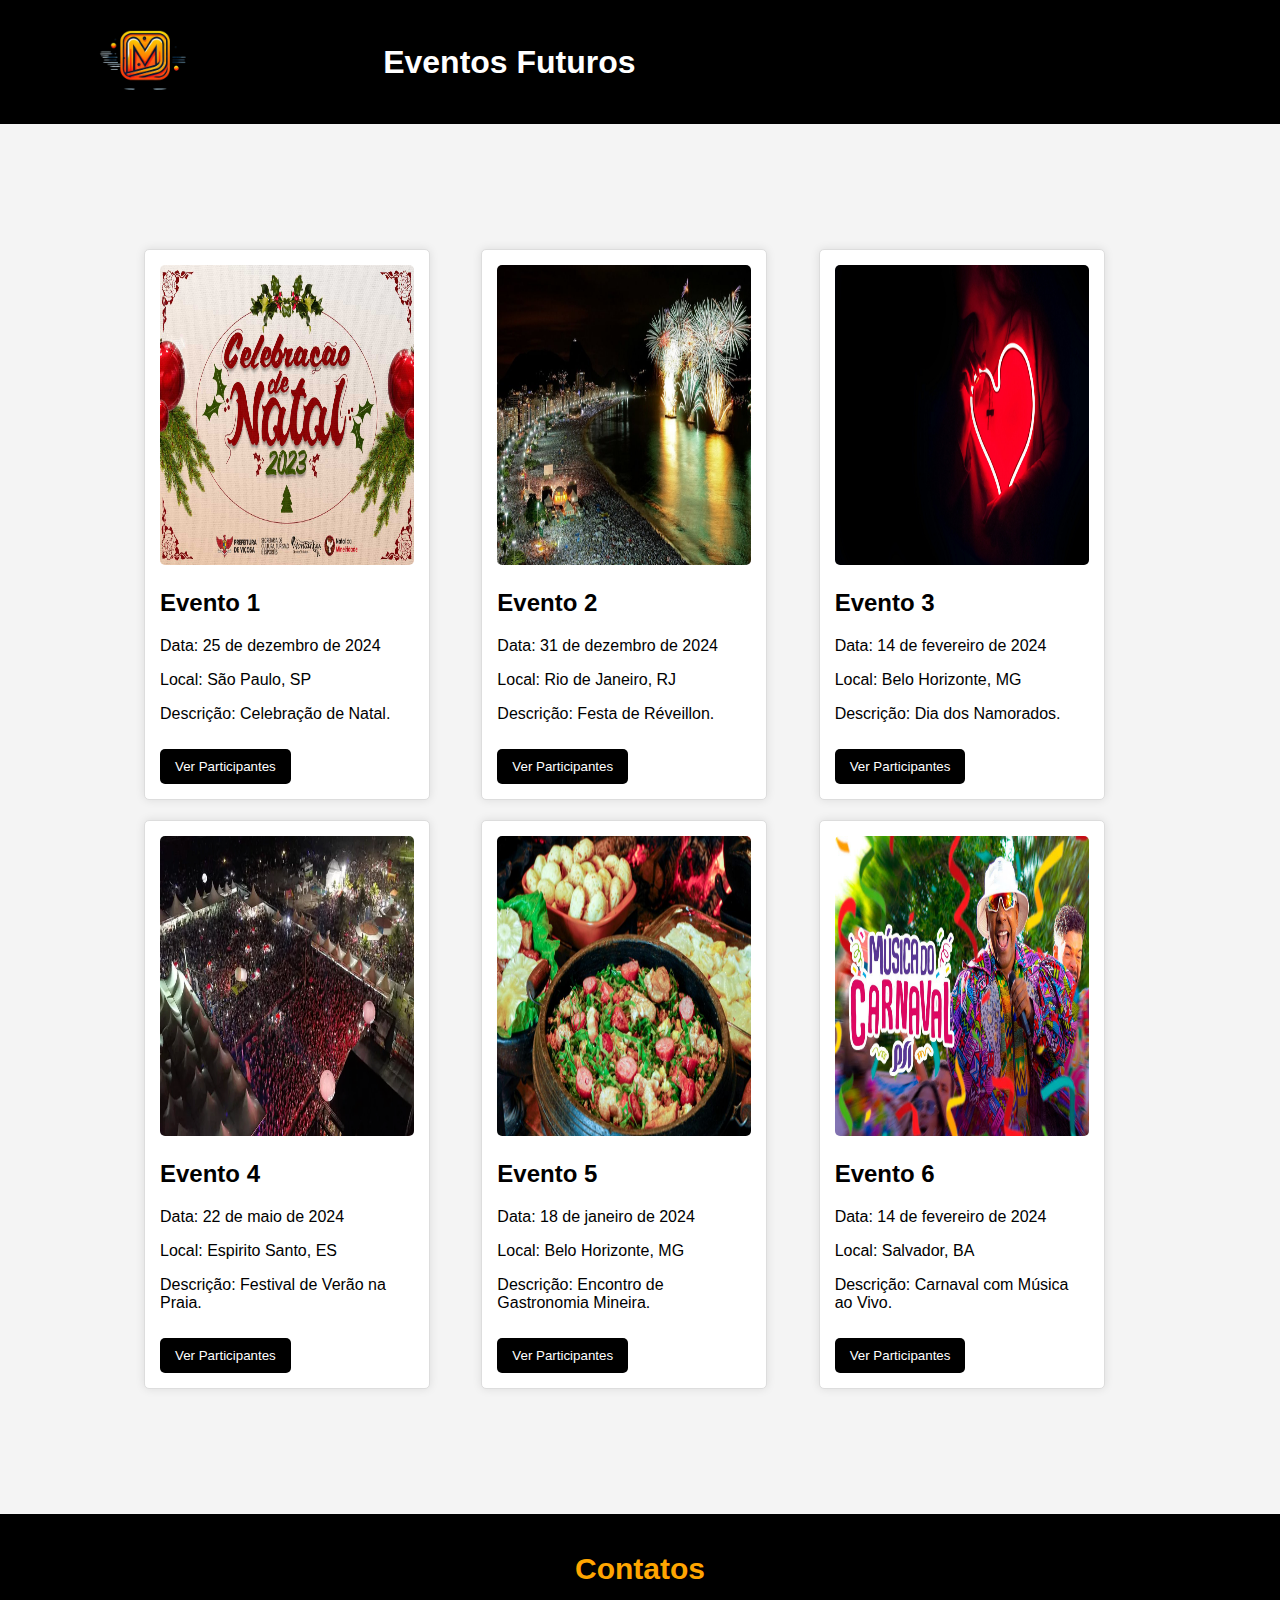
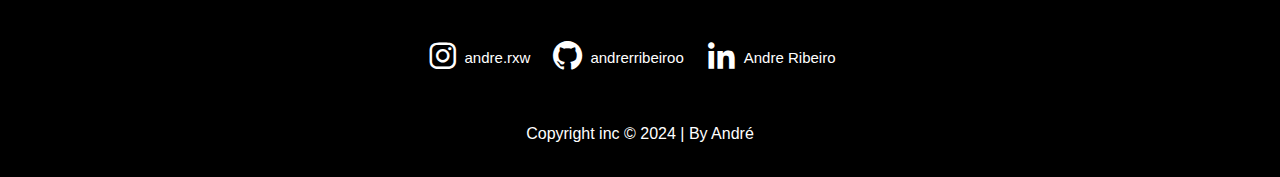
<file: index.html>
<!DOCTYPE html>
<html lang="pt-BR">
<head>
    <meta charset="UTF-8">
    <meta name="viewport" content="width=device-width, initial-scale=1.0">
    <link rel="icon" href="img/logo.png" type="image/x-icon">
    <link href='https://unpkg.com/boxicons@2.1.4/css/boxicons.min.css' rel='stylesheet'>
    <title>Lista de Eventos</title>
    <link rel="stylesheet" href="styles.css">
</head>
<body>
    <header>
        <a href=""><img class="logo" src="img/logo.png" alt=""></a>
        <h1>Eventos Futuros</h1>
    </header>
    <main>
        <section id="event-list">
            <div class="event">
                <img class="imagens" src="img/celebracao.png" alt="">
                <h2>Evento 1</h2>
                <p>Data: 25 de dezembro de 2024</p>
                <p>Local: São Paulo, SP</p>
                <p>Descrição: Celebração de Natal.</p>
                <button onclick="location.href='participantes.html'">Ver Participantes</button>
            </div>
            <div class="event">
                <img class="imagens" src="img/reveillon.png" alt="">
                <h2>Evento 2</h2>
                <p>Data: 31 de dezembro de 2024</p>
                <p>Local: Rio de Janeiro, RJ</p>
                <p>Descrição: Festa de Réveillon.</p>
                <button onclick="location.href='participantes.html'">Ver Participantes</button>
            </div>
            <div class="event">
                <img class="imagens" src="img/namorados.png" alt="">
                <h2>Evento 3</h2>
                <p>Data: 14 de fevereiro de 2024</p>
                <p>Local: Belo Horizonte, MG</p>
                <p>Descrição: Dia dos Namorados.</p>
                <button onclick="location.href='participantes.html'">Ver Participantes</button>
            </div>
            <div class="event">
                <img class="imagens" src="img/festival.png" alt="">
                <h2>Evento 4</h2>
                <p>Data: 22 de maio de 2024</p>
                <p>Local: Espirito Santo, ES</p>
                <p>Descrição: Festival de Verão na Praia.</p>
                <button onclick="location.href='participantes.html'">Ver Participantes</button>
            </div>
            <div class="event">
                <img class="imagens" src="img/culinaria_mineira.png" alt="">
                <h2>Evento 5</h2>
                <p>Data: 18 de janeiro de 2024</p>
                <p>Local: Belo Horizonte, MG</p>
                <p>Descrição: Encontro de Gastronomia Mineira.</p>
                <button onclick="location.href='participantes.html'">Ver Participantes</button>
            </div>
            <div class="event">
                <img class="imagens" src="img/carnaval.png" alt="">
                <h2>Evento 6</h2>
                <p>Data: 14 de fevereiro de 2024</p>
                <p>Local: Salvador, BA</p>
                <p>Descrição: Carnaval com Música ao Vivo.</p>
                <button onclick="location.href='participantes.html'">Ver Participantes</button>
            </div>
        </section>
    </main>
    <footer>
        <br>
        <h1 id="contato-h1">Contatos</h1>
        <br>
        <div class="contatos">
            <a href="https://www.instagram.com/andre.rxw/"  target="_blank"><i class='bx bxl-instagram'></a></i> <p class="footer-p">andre.rxw</p>
            <a href="https://github.com/andrerribeiroo"  target="_blank"><i class='bx bxl-github'></a></i> <p class="footer-p">andrerribeiroo</p>
            <a href="https://www.linkedin.com/in/andre-ribeiro-93b927309/"  target="_blank"><i class='bx bxl-linkedin' ></i></a> <p class="footer-p">Andre Ribeiro</p>
        </div>
        <br>
        <p>Copyright inc © 2024 | By André</p>
        <br>
    </footer>
</body>
</html>
</file>
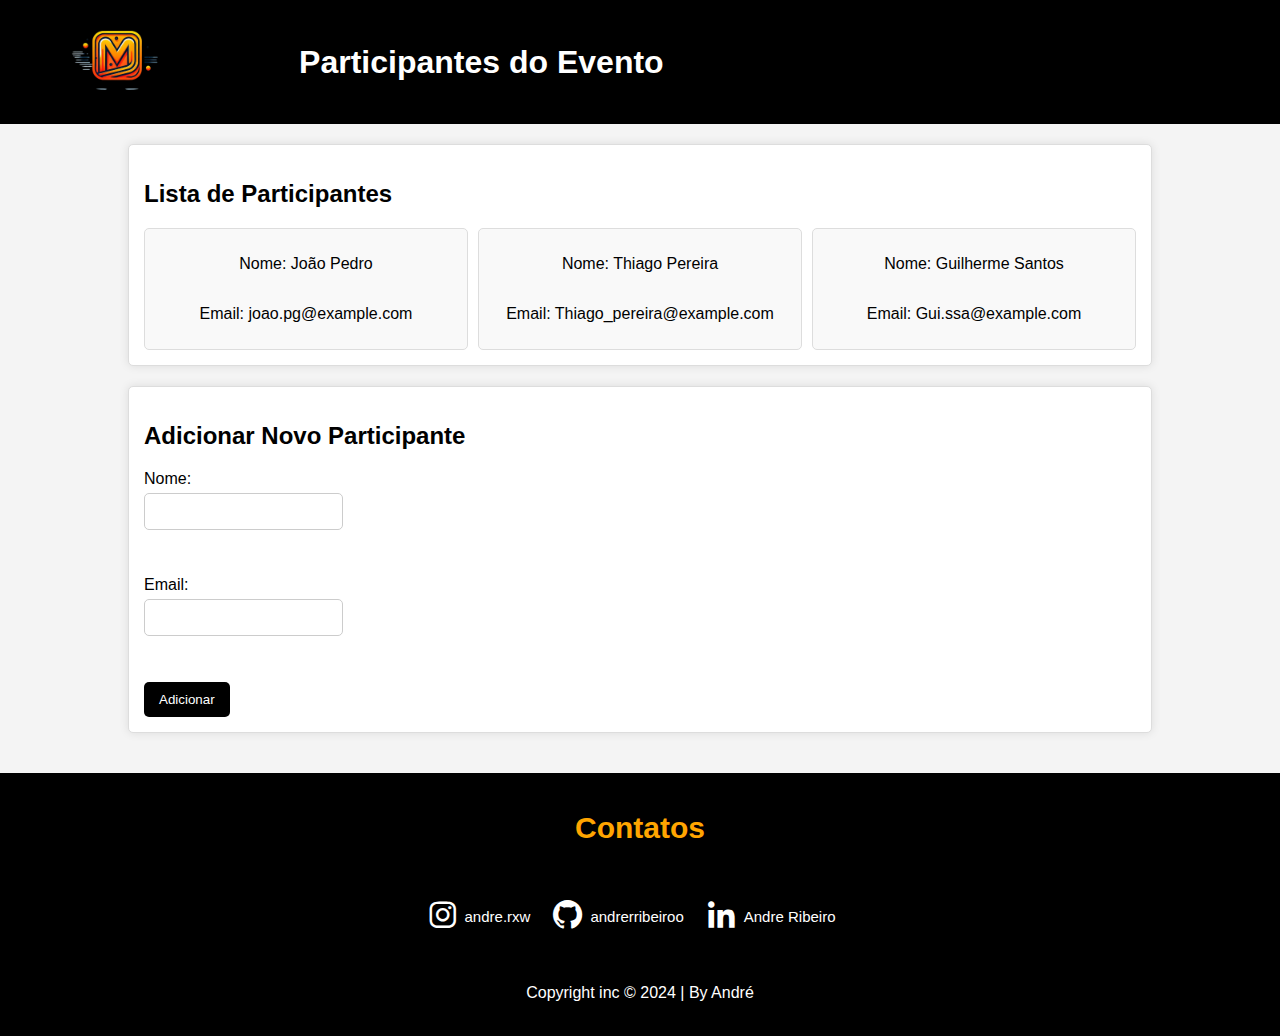
<file: participantes.html>
<!DOCTYPE html>
<html lang="pt-BR">
<head>
    <meta charset="UTF-8">
    <meta name="viewport" content="width=device-width, initial-scale=1.0">
    <link href='https://unpkg.com/boxicons@2.1.4/css/boxicons.min.css' rel='stylesheet'>
    <link rel="icon" href="img/logo.png" type="image/x-icon">
    <title>Participantes do Evento 1</title>
    <link rel="stylesheet" href="styles-participantes.css">
</head>
<body>
    <header>
        <a href="index.html"><img class="logo" src="img/logo.png" alt=""></a>
        <h1>Participantes do Evento</h1>
    </header>
    <main>
        <section id="participantes-list">
            <h2>Lista de Participantes</h2>
            <ul id="participantes-ul">
                <li>
                    <p>Nome: João Pedro</p>
                    <p>Email: joao.pg@example.com</p>
                </li>
                <li>
                    <p>Nome: Thiago Pereira</p>
                    <p>Email: Thiago_pereira@example.com</p>
                </li>
                <li>
                    <p>Nome: Guilherme Santos</p>
                    <p>Email: Gui.ssa@example.com</p>
                </li>
                
            </ul>
        </section>
        <section id="add-participante">
            <h2>Adicionar Novo Participante</h2>
            <form id="participante-form">
                <label for="nome">Nome:</label>
                <input type="text" id="nome" name="nome" required><br><br>
                <label for="email">Email:</label>
                <input type="email" id="email" name="email" required><br><br>
                <button type="submit">Adicionar</button>
            </form>
        </section>
    </main>
    <footer>
        <br>
        <h1 id="contato-h1">Contatos</h1>
        <br>
        <div class="contatos">
            <a href="https://www.instagram.com/andre.rxw/"  target="_blank"><i class='bx bxl-instagram'></a></i> <p class="footer-p">andre.rxw</p>
            <a href="https://github.com/andrerribeiroo"  target="_blank"><i class='bx bxl-github'></a></i> <p class="footer-p">andrerribeiroo</p>
            <a href="https://www.linkedin.com/in/andre-ribeiro-93b927309/"  target="_blank"><i class='bx bxl-linkedin' ></i></a> <p class="footer-p">Andre Ribeiro</p>
        </div>
        <br>
        <p>Copyright inc © 2024 | By André</p>
        <br>
    </footer>
    <script src="script.js"></script>
</body>
</html>
</file>
<file: styles.css>
body {
    font-family: Arial, sans-serif;
    margin: 0;
    padding: 0;
    background-color: #f4f4f4;
    height: 100vh;
}
/*scroll do site */
::-webkit-scrollbar {
    width: 10px;
    background-color: #f1f1f1;
}
::-webkit-scrollbar-thumb {
    background-color: orange;
    border-radius: 10px;
}
::-webkit-scrollbar-track {
    background-color: rgb(31, 31, 31);
}
::-webkit-scrollbar-thumb:horizontal {
    background-color: #474747;
}
a{
    margin: 0;
    padding: 0;
}

h1{
    margin-right: 550px;
}
header {
    background: #000;
    color: white;
    padding: 10px 0;
    text-align: center;
    display: flex;
    justify-content: space-around;
    align-items: center;
}
.logo{
    width: 100px;
    height: 100px;
}
main {
    height: 150vh;
    padding: 20px;
    display: flex;
    justify-content: center;
    flex-direction: column;
    align-items: center;
}
.imagens{
    width: 100%;
    height: 300px;
    border-radius: 5px;
}
#event-list {
    width: 80%;
    display: grid;
    grid-template-columns: repeat(3, 1fr); /* Define 3 colunas */
    gap: 20px;
}

.event {
    width: 80%;
    align-items: center;
    background: white;
    border: 1px solid #ddd;
    border-radius: 5px;
    padding: 15px;
    box-shadow: 0 0 10px rgba(0, 0, 0, 0.1);
    transition: transform 0.2s;
}

.event:hover {
    transform: scale(1.02);
}

button {
    margin-top: 10px;
    padding: 10px 15px;
    background-color: #000;
    color: white;
    border: none;
    border-radius: 5px;
    cursor: pointer;
    transition: background-color 0.3s;
    transition: 0.5s;
}

button:hover {
    background-color: #000;
    box-shadow: 0px 0px 5px orange;
    transform: scale(1.10);
}

footer{
    background-color: #000000;
    color: white;
    text-align: center;
    box-shadow: 0px 0px 1px #ffffff;
}
.contatos{
    display: flex;
    justify-content: center;
    align-items: center;
    font-size: 40px;
    margin: 10px;
}
i{
    font-size: 35px;
    color: #fff;
}
.contatos i:hover{
    color: orange;
}
#contato-h1{
    color: orange;
    font-size: 30px;
    margin-left: 550px;
}
.footer-p{
    font-size: 15px;
    padding-right: 20px;
    padding-left: 5px;
}

/* Responsividade */
@media (max-width: 768px) {
    #event-list {
        grid-template-columns: repeat(2, 1fr); /* 2 colunas em telas médias */
    }
}

@media (max-width: 480px) {
    #event-list {
        grid-template-columns: 1fr; /* 1 coluna em telas pequenas */
    }
}
</file>
<file: styles-participantes.css>
body {
    font-family: Arial, sans-serif;
    margin: 0;
    padding: 0;
    background-color: #f4f4f4;
}
/*scroll do site */
::-webkit-scrollbar {
    width: 10px;
    background-color: #f1f1f1;
}
::-webkit-scrollbar-thumb {
    background-color: orange;
    border-radius: 10px;
}
::-webkit-scrollbar-track {
    background-color: rgb(31, 31, 31);
}
::-webkit-scrollbar-thumb:horizontal {
    background-color: #474747;
}
h1{
    margin-right: 550px;
}
header {
    background: #000;
    color: white;
    padding: 10px 0;
    text-align: center;
    display: flex;
    justify-content: space-around;
    align-items: center;
}
.logo{
    width: 100px;
    height: 100px;
}
main {
    padding: 20px;
    display: flex;
    flex-direction: column;
    align-items: center;
}

#participantes-list {
    background: white;
    border: 1px solid #ddd;
    border-radius: 5px;
    margin-bottom: 20px;
    padding: 15px;
    width: 80%;
    box-shadow: 0 0 10px rgba(0, 0, 0, 0.1);
}

#participantes-list ul {
    list-style: none;
    padding: 0;
    margin: 0;
    display: grid;
    grid-template-columns: repeat(3, 1fr);
    gap: 10px;
}

#participantes-list li {
    background: #f9f9f9;
    border: 1px solid #ddd;
    border-radius: 5px;
    padding: 10px;
    display: flex;
    flex-direction: column;
    align-items: center;
}

#add-participante {
    background: white;
    border: 1px solid #ddd;
    border-radius: 5px;
    margin-bottom: 20px;
    padding: 15px;
    width: 80%;
    box-shadow: 0 0 10px rgba(0, 0, 0, 0.1);
}

#add-participante form {
    display: flex;
    flex-direction: column;
    align-items: flex-start;
}

#add-participante label {
    margin-bottom: 5px;
}

#add-participante input {
    padding: 10px;
    margin-bottom: 10px;
    border: 1px solid #ccc;
    border-radius: 5px;
}

#add-participante button {
    padding: 10px 15px;
    background-color: #000;
    color: white;
    border: none;
    border-radius: 5px;
    cursor: pointer;
}
/* botão de remover */
.remove-btn {
    background-color: red; /* Cor de fundo vermelha */
    color: white; /* Texto branco */
    border: none; /* Sem borda */
    padding: 10px 15px; /* Espaçamento interno */
    border-radius: 5px; /* Cantos arredondados */
    cursor: pointer; /* Muda o cursor para indicar que é clicável */
    transition: background-color 0.5s, transform 0.5s; /* Animação para cor de fundo e transformação */
}

/* Efeito ao passar o mouse sobre o botão */
.remove-btn:hover {
    background-color: #ff1a1a; /* Cor de fundo mais escura ao passar o mouse */
}

/* Efeito de animação ao clicar */
.remove-btn:active {
    transform: scale(0.95); /* Reduz o tamanho do botão ao clicar */
}

footer{
    background-color: #000000;
    color: white;
    text-align: center;
    box-shadow: 0px 0px 1px #ffffff;
}
.contatos{
    display: flex;
    justify-content: center;
    align-items: center;
    font-size: 40px;
    margin: 10px;
}
i{
    font-size: 35px;
    color: #fff;
}
.contatos i:hover{
    color: orange;
}
#contato-h1{
    color: orange;
    font-size: 30px;
    margin-left: 550px;
}
.footer-p{
    font-size: 15px;
    padding-right: 20px;
    padding-left: 5px;
}

@media (max-width: 768px) {
    #participantes-list ul {
        grid-template-columns: repeat(2, 1fr);
    }
}

@media (max-width: 480px) {
    #participantes-list ul {
        grid-template-columns: 1fr;
    }
}
</file>
